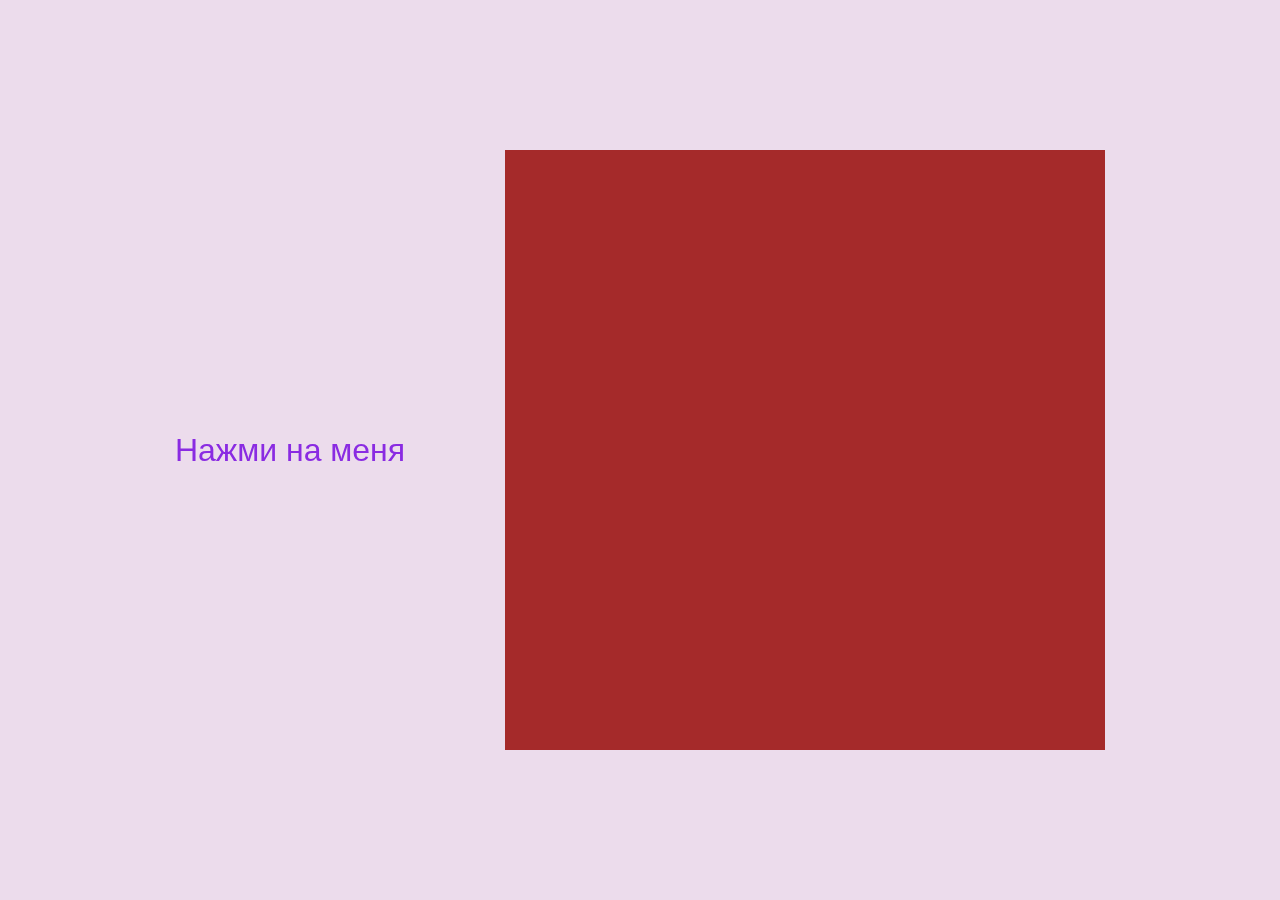
<file: Task 1.3/index.html>
<!DOCTYPE html>
<html lang="en">
<head>
  <meta charset="UTF-8">
  <meta name="viewport" content="width=device-width, initial-scale=1.0">
  <link rel="stylesheet" href="style.css">
  <title>Task 1.3</title>
</head>
<body class="body">
  <div class="container">
    <div class="wrapper">
      <div class="text">Нажми на меня</div>
      <div class="square"></div>
    </div>
  </div>
  <script src="app.js"></script>
</body>
</html>
</file>
<file: Task 1.3/style.css>
.body {
  background-color: rgb(236, 220, 236);
}

.container {
  max-width: 1200px;
  margin: 0 auto;
  padding: 0 20px;
}

.wrapper {
  position: fixed;
  top: 0;
  left: 0;
  width: 100%;
  height: 100%;
  display: flex;
  align-items: center;
  justify-content: center;
}

.text {
  font-size: 32px;
  color: blueviolet;
  font-family: Arial, Helvetica, sans-serif;
  cursor: pointer;
  transition: color 0.3s ease;
  margin-right: 100px;
}

.text:hover {
  color: brown;
}

.text-animation {
  animation: textStyle 0.5s ease;
}

@keyframes textStyle {
  0% {
    transform: scale(1);
  }
  50% {
    transform: scale(1.2);
  }
  100% {
    transform: scale(1);
  }
}

.square {
  width: 600px;
  height: 600px;
  background-color: brown;
  transition: width 0.3s ease;
  cursor: pointer;
}

.square-animation {
  animation: squareStyle 0.5s ease;
  animation-fill-mode: forwards;
}


@keyframes squareStyle {
  0% {
    width: 600px;
  }

  100% {
    width: 720px;
  }
}
</file>
